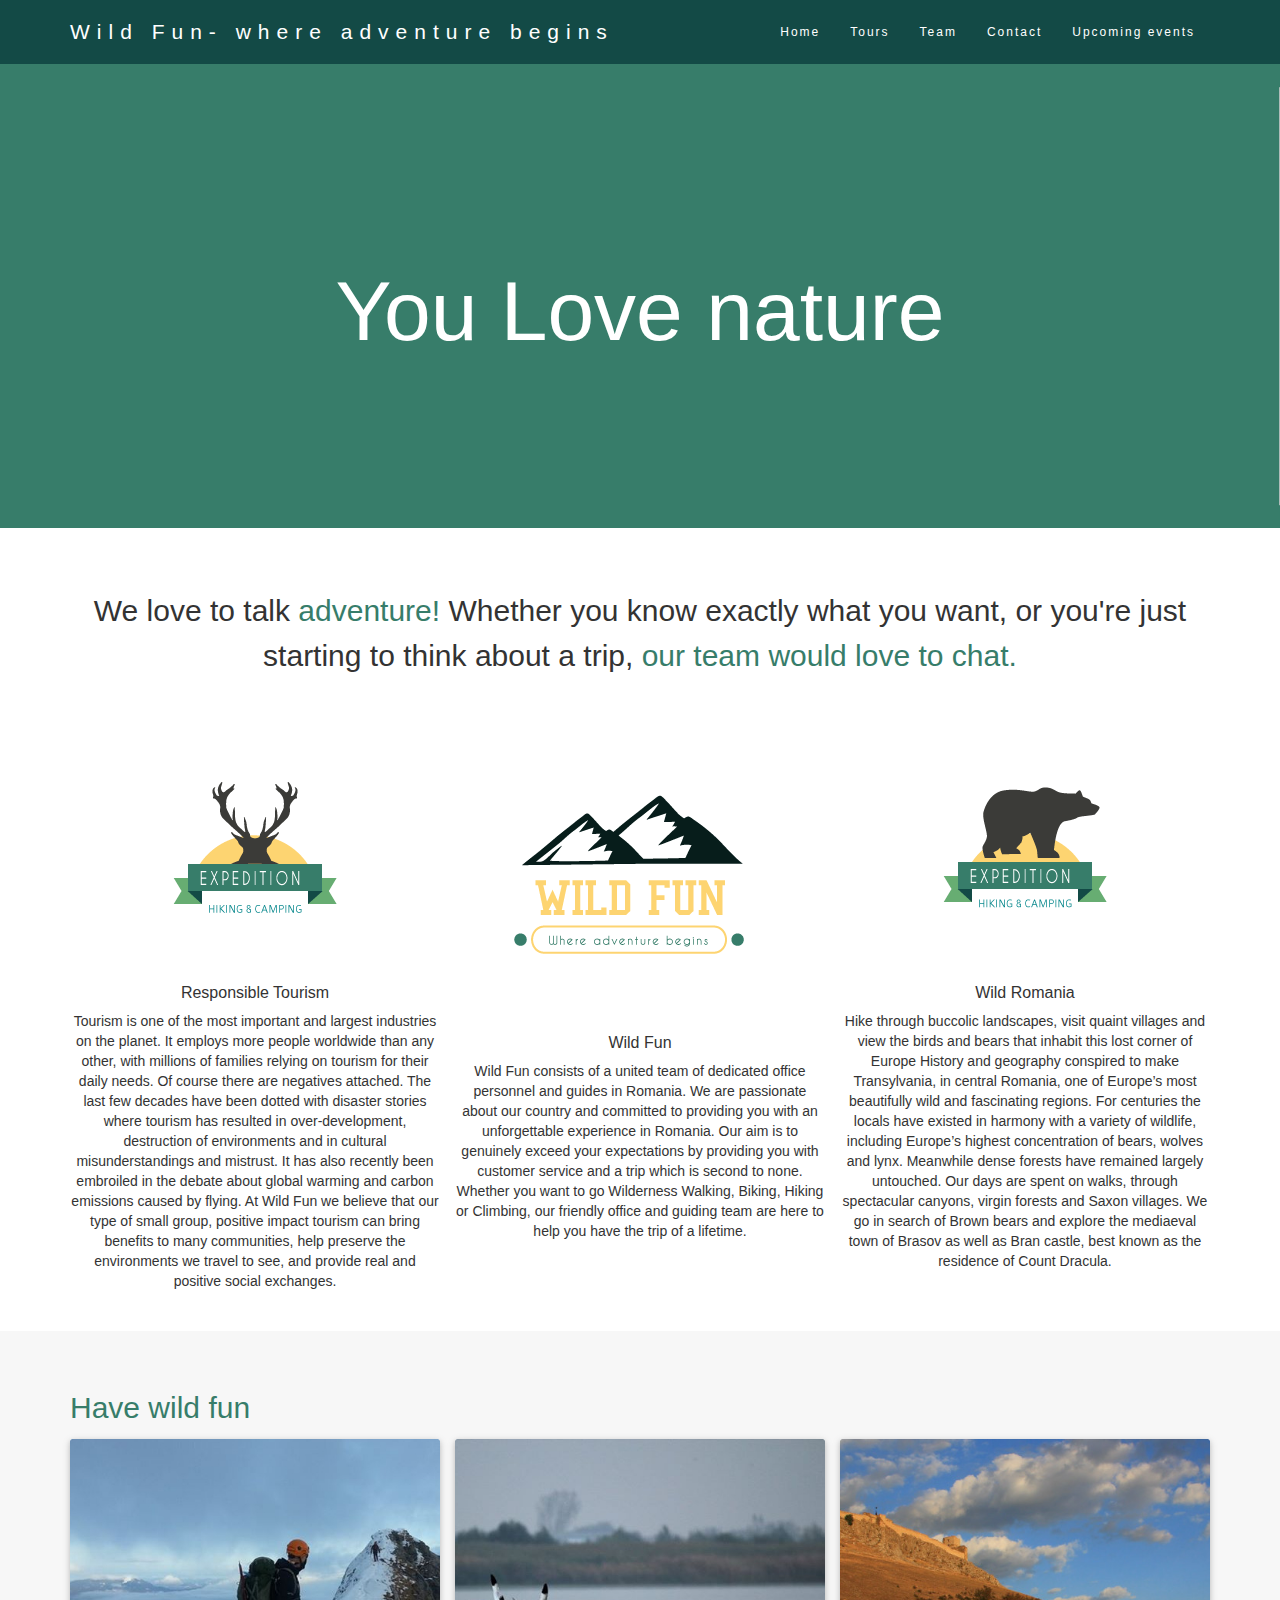
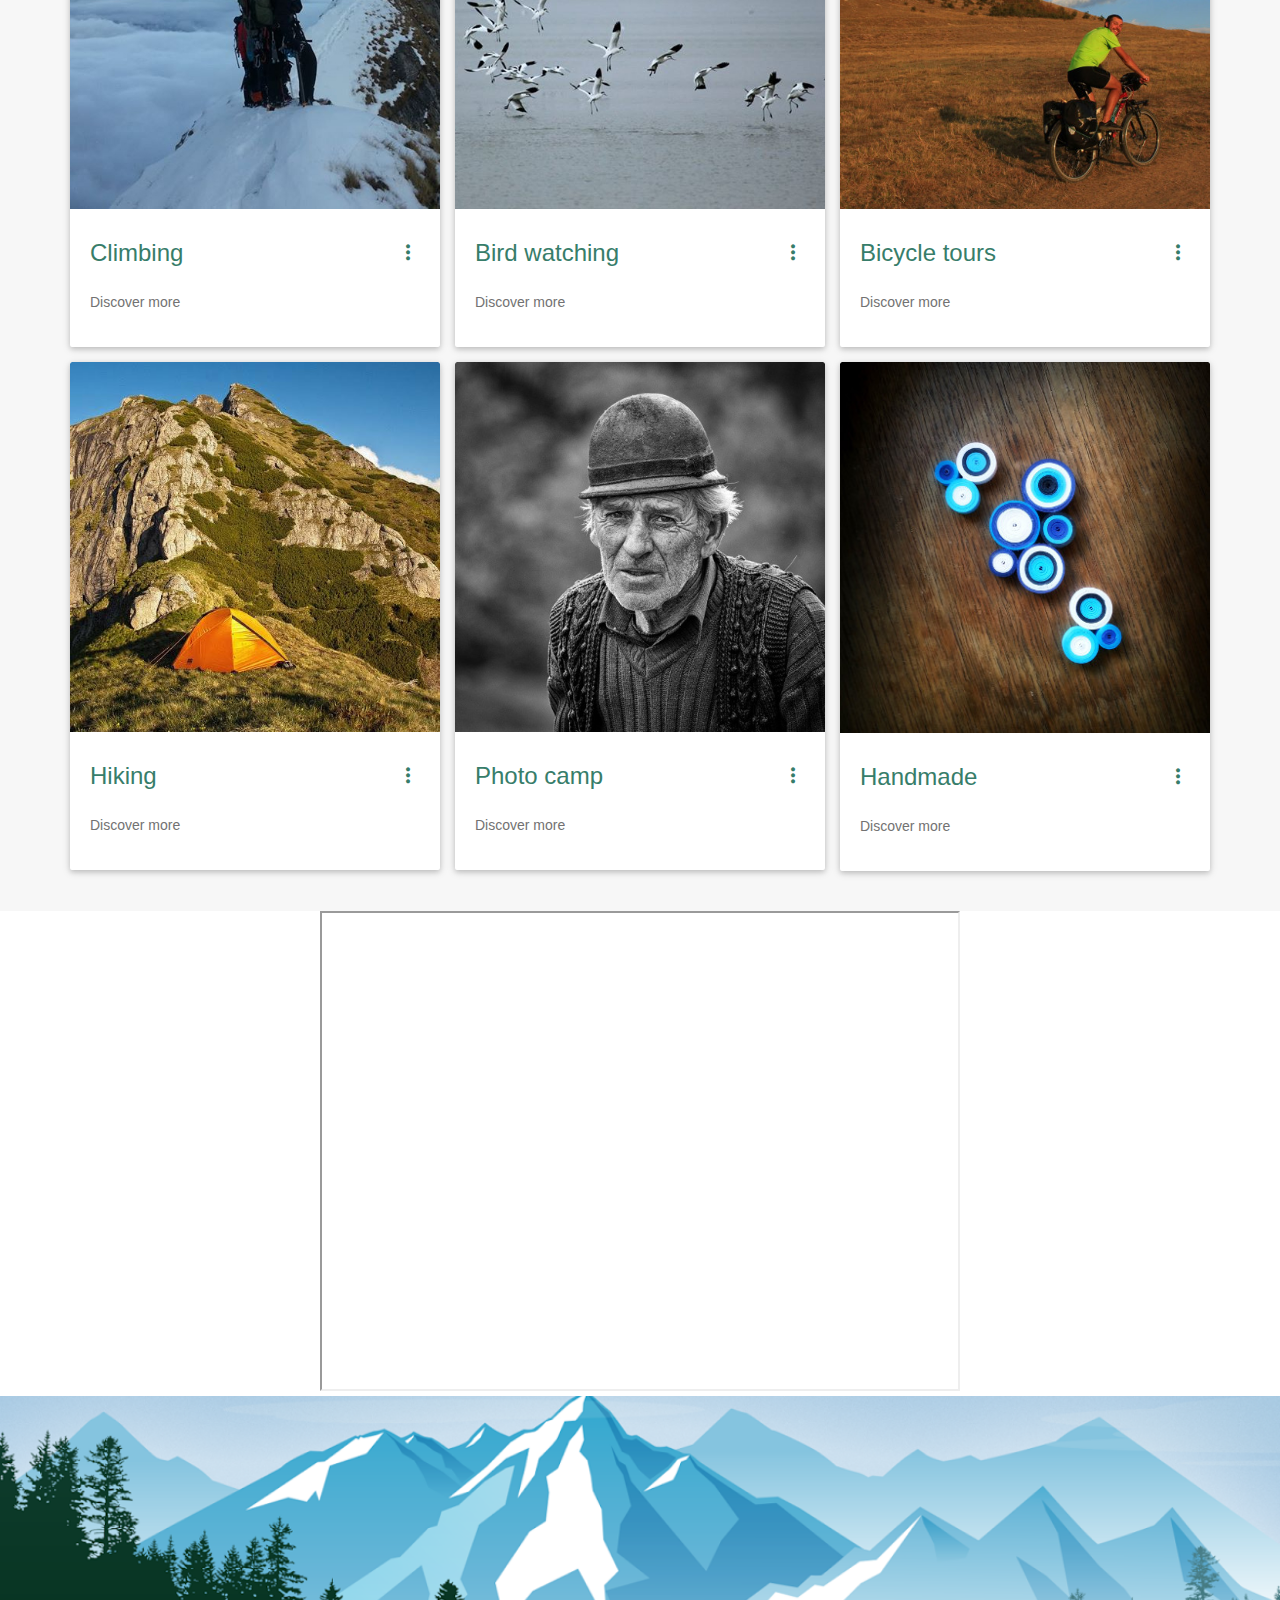
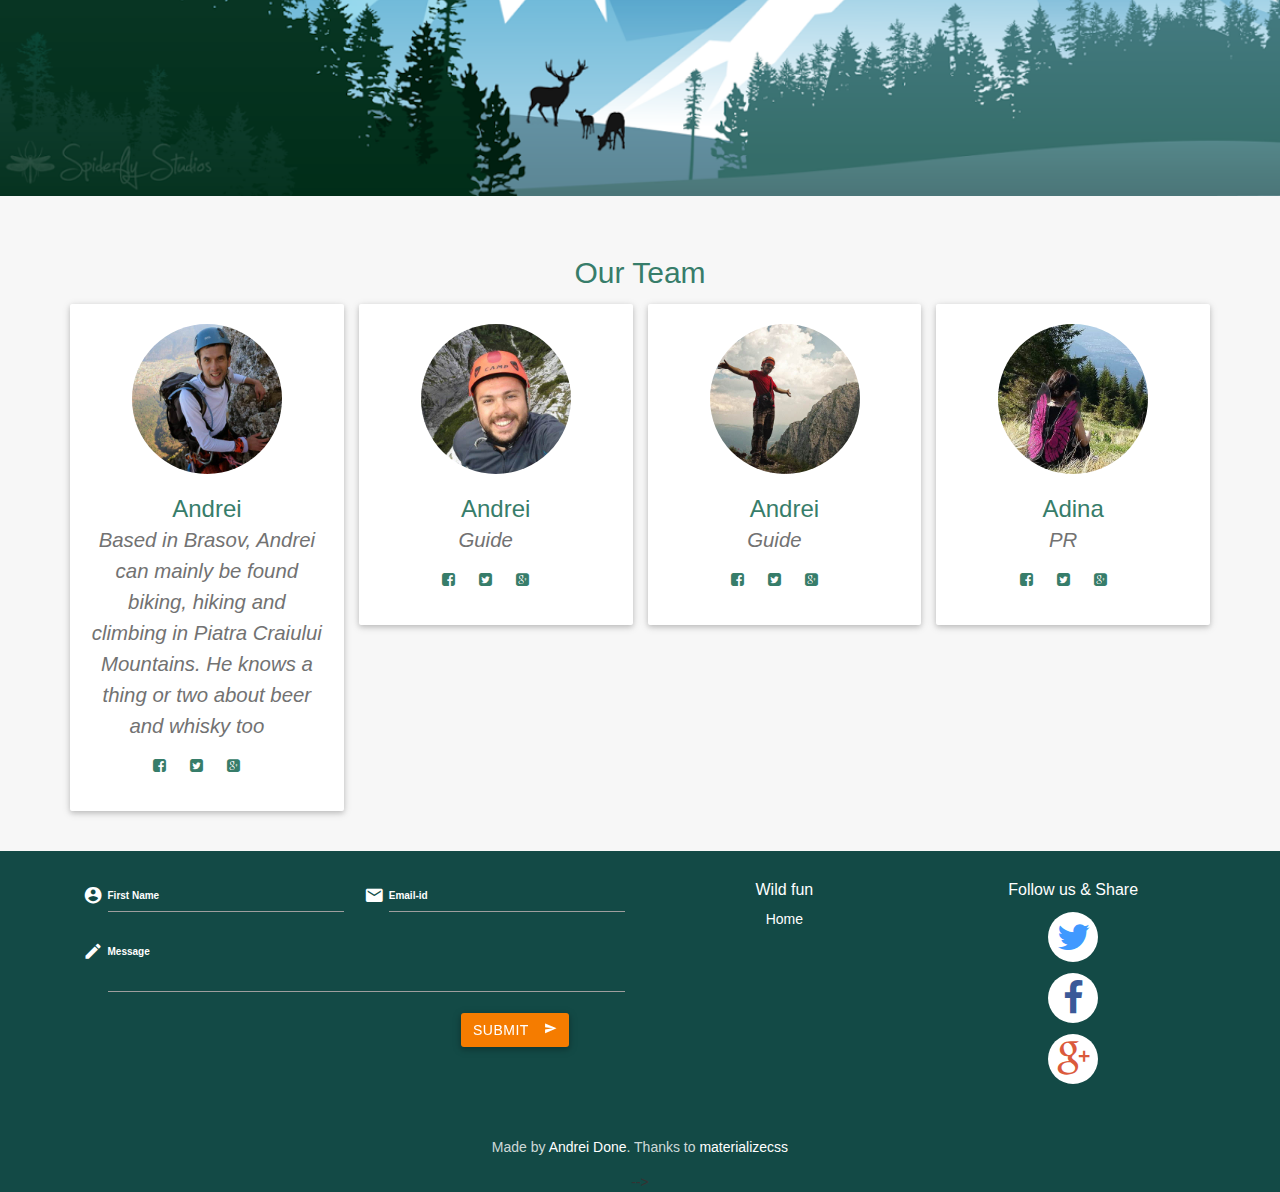
<file: index.html>
﻿<!DOCTYPE html>
<html>
<head>
    <meta http-equiv="Content-Type" content="text/html; charset=UTF-8" />
    <meta name="viewport" content="width=device-width, initial-scale=1, maximum-scale=1.0, user-scalable=no" />
    <meta name="theme-color" content="#2196F3">
    <title>Wild Fun</title>

    <!-- CSS  -->
    <link href="css/materialize.css" type="text/css" rel="stylesheet">
    <link href="css/style.css" type="text/css" rel="stylesheet">

    <link href="css/Bootstrap/bootstrap.min.css" type="text/css" rel="stylesheet">
    <link href="css/Bootstrap/FontAwesome/font-awesome.min.css" type="text/css" rel="stylesheet">

    <script src="js/modernizr.js"></script> <!-- Modernizr -->
</head>
<body id="top" class="scrollspy">

    <!-- Pre Loader -->
    <div id="loader-wrapper">
        <div id="loader"></div>

        <div class="loader-section section-left"></div>
        <div class="loader-section section-right"></div>
    </div>

    <!--Navigation-->
    <div class="navbar-fixed">
        <nav id="nav_f" class="default_color" role="navigation">
            <div class="container">
                <div class="nav-wrapper">
                    <a id="logo-container" href="#top" class="brand-logo">Wild Fun- where adventure begins</a>
                    <ul id="nav-mobile" class="right side-nav">
                        <li><a href="#intro">Home</a></li>
                        <li><a href="#work">Tours</a></li>
                        <li><a href="#team">Team</a></li>
                        <li><a href="#contact">Contact</a></li>
                        <li><a href="" target="_blank">Upcoming events</a></li>
                    </ul><a href="#" data-activates="nav-mobile" class="button-collapse"><i class="mdi-navigation-menu"></i></a>
                </div>
            </div>
        </nav>
    </div>

    <!--Hero-->
    <div class="section no-pad-bot" id="index-banner">
        <div class="container">
            <h1 class="text_h center header cd-headline letters type">
                <span>You Love</span>
                <span class="cd-words-wrapper waiting">
                    <b class="is-visible">nature</b>
                    <b>hiking</b>
                    <b>climbing</b>
                    <b>bicycle tours</b>
                    <b>bird watching</b>
                </span>
            </h1>
        </div>
    </div>

    <!--Intro and service-->
    <div id="intro" class="section scrollspy">
        <div class="container">
            <div class="row">
                <div class="col s12">
                    <h2 class="center header text_h2"> We love to talk <span class="span_h2"> adventure!  </span>Whether you know exactly what you want, or you're just starting to think about a trip, <span class="span_h2"> our team would love to chat.</span></h2>
                </div>

                <div class="col s12 m4 l4">
                    <div class="center promo promo-example">
                        <img class="activator" src="img/deer.png">
                        <h5 class="promo-caption">Responsible Tourism</h5>
                        <p class="light center">
                            Tourism is one of the most important and largest industries on the planet. It employs more people worldwide than any other, with millions of families relying on tourism for their daily needs. Of course there are negatives attached.

                            The last few decades have been dotted with disaster stories where tourism has resulted in over-development, destruction of environments and in cultural misunderstandings and mistrust. It has also recently been embroiled in the debate about global warming and carbon emissions caused by flying. At Wild Fun we believe that our type of small group, positive impact tourism can bring benefits to many communities, help preserve the environments we travel to see, and provide real and positive social exchanges.
                        </p>
                    </div>
                </div>
                <div class="col s12 m4 l4">
                    <div class="center promo promo-example">
                        <img class="activator" src="img/wildfun.png">
                        <h5 class="promo-caption">Wild Fun</h5>
                        <p class="light center">
                            Wild Fun consists of a united team of dedicated office personnel and guides in Romania. We are passionate about our country and committed to providing you with an unforgettable experience in Romania.
                            Our aim is to genuinely exceed your expectations by providing you with customer service and a trip which is second to none. Whether you want to go Wilderness Walking, Biking, Hiking or Climbing, our friendly office and guiding team are here to help you have the trip of a lifetime.
                        </p>
                    </div>
                </div>
                <div class="col s12 m4 l4">
                    <div class="center promo promo-example">
                        <img class="activator" src="img/bear.png">
                        <h5 class="promo-caption">Wild Romania</h5>
                        <p class="light center">
                            Hike through buccolic landscapes, visit quaint villages and view the birds and bears that inhabit this lost corner of Europe
                            History and geography conspired to make Transylvania, in central Romania, one of Europe’s most beautifully wild and fascinating regions. For centuries the locals have existed in harmony with a variety of wildlife, including Europe’s highest concentration of bears, wolves and lynx. Meanwhile dense forests have remained largely untouched. Our days are spent on walks, through spectacular canyons, virgin forests and Saxon villages. We go in search of Brown bears and explore the mediaeval town of Brasov as well as Bran castle, best known as the residence of Count Dracula.
                        </p>
                    </div>
                </div>
            </div>
        </div>
    </div>

    <!--Work-->
    <div class="section scrollspy" id="work">
        <div class="container">
            <h2 class="header text_b">Have wild fun </h2>
            <div class="row">
                <div class="col s12 m4 l4">
                    <div class="card">
                        <div class="card-image waves-effect waves-block waves-light">
                            <img class="activator" src="img/climb2.jpg">
                        </div>
                        <div class="card-content">
                            <span class="card-title activator grey-text text-darken-4">Climbing <i class="mdi-navigation-more-vert right"></i></span>
                            <p><a href="climbing.html">Discover more</a></p>
                        </div>
                        <div class="card-reveal">
                            <span class="card-title grey-text text-darken-4">Climbing <i class="mdi-navigation-close right"></i></span>
                            <p>Whether you're seeking adventure or just want to witness the beauty of nature from a different point of view, climbing in the Carpathians is a wonderful experience for any mountain lover.</p>
                        </div>
                    </div>
                </div>
                <div class="col s12 m4 l4">
                    <div class="card">
                        <div class="card-image waves-effect waves-block waves-light">
                            <img class="activator" src="img/birds1.jpg">
                        </div>
                        <div class="card-content">
                            <span class="card-title activator grey-text text-darken-4">Bird watching <i class="mdi-navigation-more-vert right"></i></span>
                            <p><a href="birdwatching.html">Discover more</a></p>
                        </div>
                        <div class="card-reveal">
                            <span class="card-title grey-text text-darken-4">Bird watching <i class="mdi-navigation-close right"></i></span>
                            <p>Here is some more information about this project that is only revealed once clicked on.</p>
                        </div>
                    </div>
                </div>
                <div class="col s12 m4 l4">
                    <div class="card">
                        <div class="card-image waves-effect waves-block waves-light">
                            <img class="activator" src="img/bike1.jpg">
                        </div>
                        <div class="card-content">
                            <span class="card-title activator grey-text text-darken-4">Bicycle tours <i class="mdi-navigation-more-vert right"></i></span>
                            <p><a href="bike.html">Discover more</a></p>
                        </div>
                        <div class="card-reveal">
                            <span class="card-title grey-text text-darken-4">Bicycle tours <i class="mdi-navigation-close right"></i></span>
                            <p>The hilly countryside of Romania is miracle of man and nature together. Learn its history and experience the authentic rural life on two wheels with our bycicle tours through the heart of the country.</p>
                        </div>
                    </div>
                </div>
                <div class="col s12 m4 l4">
                    <div class="card">
                        <div class="card-image waves-effect waves-block waves-light">
                            <img class="activator" src="img/hike1.jpg">
                        </div>
                        <div class="card-content">
                            <span class="card-title activator grey-text text-darken-4">Hiking <i class="mdi-navigation-more-vert right"></i></span>
                            <p><a href="hiking.html">Discover more</a></p>
                        </div>
                        <div class="card-reveal">
                            <span class="card-title grey-text text-darken-4">Hiking <i class="mdi-navigation-close right"></i></span>
                            <p>Experience nature at its best by hiking along the trails of the Carpathians, trying to see past the horizon and through the clouds. Wake up in a tent pitched in a remote place, walk trough the wet morning grass and enjoy life as it was truly meant to be.</p>
                        </div>
                    </div>
                </div>
                <div class="col s12 m4 l4">
                    <div class="card">
                        <div class="card-image waves-effect waves-block waves-light">
                            <img class="activator" src="img/photo1.jpg">
                        </div>
                        <div class="card-content">
                            <span class="card-title activator grey-text text-darken-4">Photo camp <i class="mdi-navigation-more-vert right"></i></span>
                            <p><a href="photo.html">Discover more</a></p>
                        </div>
                        <div class="card-reveal">
                            <span class="card-title grey-text text-darken-4">Photo camp <i class="mdi-navigation-close right"></i></span>
                            <p>Nature, with is raw beauty, is a great subject for any photography lover. Capture its uniqueness and create golden memories through the lens, looking for the one thing that makes your photography your own.</p>
                        </div>
                    </div>
                </div>
                <div class="col s12 m4 l4">
                    <div class="card">
                        <div class="card-image waves-effect waves-block waves-light">
                            <img class="activator" src="img/handmade.jpeg">
                        </div>
                        <div class="card-content">
                            <span class="card-title activator grey-text text-darken-4">Handmade <i class="mdi-navigation-more-vert right"></i></span>
                            <p><a href="handmade.html">Discover more</a></p>
                        </div>
                        <div class="card-reveal">
                            <span class="card-title grey-text text-darken-4">Handmade <i class="mdi-navigation-close right"></i></span>
                            <p>Here is some more information about this project that is only revealed once clicked on.</p>
                        </div>
                    </div>
                </div>
            </div>
        </div>
    </div>

    <!--Map-->
    <div class="map">
        <div class="map">
            <iframe src="https://www.google.com/maps/d/embed?mid=zwOrR7TuAQTs.kbjE5aA_DjcA" width="640" height="480"></iframe>
        </div>

        <!--Parallax-->
        <div class="parallax-container">
            <div class="parallax"><img src="img/parallax1.png"></div>
        </div>

        <!--Team-->
        <div class="section scrollspy" id="team">
            <div class="container">
                <h2 class="header text_b"> Our Team </h2>
                <div class="row">
                    <div class="col s12 m3">
                        <div class="card card-avatar">
                            <div class="waves-effect waves-block waves-light">
                                <img class="activator" src="img/profil1.jpg">
                            </div>
                            <div class="card-content">
                                <span class="card-title activator grey-text text-darken-4">
                                    Andrei <br />
                                    <small><em><a class="red-text text-darken-1" href="#">Based in Brasov, Andrei can mainly be found biking, hiking and climbing in Piatra Craiului Mountains. He knows a thing or two about beer and whisky too</a></em></small>
                                </span>
                                <p>
                                    <a class="blue-text text-lighten-2" href="https://www.facebook.com/realwildfun">
                                        <i class="fa fa-facebook-square"></i>
                                    </a>
                                    <a class="blue-text text-lighten-2" href="https://twitter.com/RealWildFun">
                                        <i class="fa fa-twitter-square"></i>
                                    </a>
                                    <a class="blue-text text-lighten-2" href="https://plus.google.com">
                                        <i class="fa fa-google-plus-square"></i>
                                    </a>
                                </p>
                            </div>
                        </div>
                    </div>
                    <div class="col s12 m3">
                        <div class="card card-avatar">
                            <div class="waves-effect waves-block waves-light">
                                <img class="activator" src="img/profil2.jpg">
                            </div>
                            <div class="card-content">
                                <span class="card-title activator grey-text text-darken-4">
                                    Andrei<br />
                                    <small><em><a class="red-text text-darken-1" href="#">Guide</a></em></small>
                                </span>
                                <p>
                                    <a class="blue-text text-lighten-2" href="https://www.facebook.com/realwildfun">
                                        <i class="fa fa-facebook-square"></i>
                                    </a>
                                    <a class="blue-text text-lighten-2" href="https://twitter.com/RealWildFun">
                                        <i class="fa fa-twitter-square"></i>
                                    </a>
                                    <a class="blue-text text-lighten-2" href="https://plus.google.com">
                                        <i class="fa fa-google-plus-square"></i>
                                    </a>
                                </p>
                            </div>
                        </div>
                    </div>
                    <div class="col s12 m3">
                        <div class="card card-avatar">
                            <div class="waves-effect waves-block waves-light">
                                <img class="activator" src="img/profil3.jpg">
                            </div>
                            <div class="card-content">
                                <span class="card-title activator grey-text text-darken-4">
                                    Andrei <br />
                                    <small><em><a class="red-text text-darken-1" href="#">Guide</a></em></small>
                                </span>
                                <p>
                                    <a class="blue-text text-lighten-2" href="https://www.facebook.com/realwildfun">
                                        <i class="fa fa-facebook-square"></i>
                                    </a>
                                    <a class="blue-text text-lighten-2" href="https://twitter.com/RealWildFun">
                                        <i class="fa fa-twitter-square"></i>
                                    </a>
                                    <a class="blue-text text-lighten-2" href="https://plus.google.com">
                                        <i class="fa fa-google-plus-square"></i>
                                    </a>
                                </p>
                            </div>
                        </div>
                    </div>
                    <div class="col s12 m3">
                        <div class="card card-avatar">
                            <div class="waves-effect waves-block waves-light">
                                <img class="activator" src="img/profil4.jpg">
                            </div>
                            <div class="card-content">
                                <span class="card-title activator grey-text text-darken-4">
                                    Adina<br />
                                    <small><em><a class="red-text text-darken-1" href="#">PR</a></em></small>
                                </span>
                                <p>
                                    <a class="blue-text text-lighten-2" href="https://www.facebook.com/realwildfun">
                                        <i class="fa fa-facebook-square"></i>
                                    </a>
                                    <a class="blue-text text-lighten-2" href="https://twitter.com/RealWildFun">
                                        <i class="fa fa-twitter-square"></i>
                                    </a>
                                    <a class="blue-text text-lighten-2" href="https://plus.google.com">
                                        <i class="fa fa-google-plus-square"></i>
                                    </a>
                                </p>
                            </div>
                        </div>
                    </div>
                </div>
            </div>
        </div>

        <!--Footer-->
        <footer id="contact" class="page-footer default_color scrollspy">
            <div class="container">
                <div class="row">
                    <div class="col l6 s12">
                        <form class="col s12">
                            <div class="row">
                                <div class="input-field col s6">
                                    <i class="mdi-action-account-circle prefix white-text"></i>
                                    <input id="icon_prefix" type="text" class="validate white-text">
                                    <label for="icon_prefix" class="white-text">First Name</label>
                                </div>
                                <div class="input-field col s6">
                                    <i class="mdi-communication-email prefix white-text"></i>
                                    <input id="icon_email" type="email" class="validate white-text">
                                    <label for="icon_email" class="white-text">Email-id</label>
                                </div>
                                <div class="input-field col s12">
                                    <i class="mdi-editor-mode-edit prefix white-text"></i>
                                    <textarea id="icon_prefix2" class="materialize-textarea white-text"></textarea>
                                    <label for="icon_prefix2" class="white-text">Message</label>
                                </div>
                                <div class="col offset-s7 s5">
                                    <button class="btn waves-effect waves-light red darken-1" type="submit" name="action">
                                        Submit
                                        <i class="mdi-content-send right white-text"></i>
                                    </button>
                                </div>
                            </div>
                        </form>
                    </div>
                    <div class="col l3 s12">
                        <h5 class="white-text">Wild fun</h5>
                        <ul>
                            <li><a class="white-text" href="#">Home</a></li>
                        </ul>
                    </div>
                    <div class="col l3 s12">
                        <h5 class="white-text">Follow us & Share</h5>
                        <ul class="social_size">
                            <li><a href="https://twitter.com/RealWildFun" class="icon-button twitter"><i class="fa fa-twitter"></i><span></span></a></li>
                            <li><a href="https://www.facebook.com/realwildfun" class="icon-button facebook"><i class="fa fa-facebook"></i><span></span></a></li>
                            <li><a href="http://plus.google.com" class="icon-button google-plus"><i class="fa fa-google-plus"></i><span></span></a></li>
                        </ul>
                    </div>
                </div>
            </div>
            <div class="footer-copyright default_color">
                <div class="container">
                    Made by <a class="white-text" href="https://www.facebook.com/lupul.nazdravan">Andrei Done</a>. Thanks to <a class="white-text" href="http://materializecss.com/">materializecss</a>
                </div>
            </div>-->
        </footer>

        <!--  Scripts-->
        <script src="https://code.jquery.com/jquery-2.1.1.min.js"></script>
        <script src="js/materialize.js"></script>
        <script src="js/init.js"></script>
        <script src="js/bootstrap.min.js"></script>
</body>
</html>
</file>
<file: css/style.css>
/* Custom Stylesheet */
/**
 *
 * Made By Andrei Done
 * Thanks for MaterializeCSS.com
 */

/*#####################social icons#######################*/
/* Wrapper */

@media only screen and (max-width: 700px) {
}

.icon-button {
    background-color: white;
    border-radius: 5rem;
    cursor: pointer;
    display: inline-block;
    font-size: 3.6rem;
    height: 5rem;
    line-height: 5rem;
    margin: 3px 5px;
    position: relative;
    text-align: center;
    -webkit-user-select: none;
    -moz-user-select: none;
    -ms-user-select: none;
    user-select: none;
    width: 5rem;
}

    /* Circle */
    .icon-button span {
        border-radius: 0;
        display: block;
        height: 0;
        left: 50%;
        margin: 0;
        position: absolute;
        top: 50%;
        -webkit-transition: all 0.3s;
        -moz-transition: all 0.3s;
        -o-transition: all 0.3s;
        transition: all 0.3s;
        width: 0;
    }

    .icon-button:hover span {
        width: 5rem;
        height: 5rem;
        border-radius: 5rem;
        margin: -2.5rem;
        color: white;
    }

.twitter span {
    background-color: #4099ff;
}

.facebook span {
    background-color: #3B5998;
}

.google-plus span {
    background-color: #db5a3c;
}

/* Icons */
.icon-button i {
    background: none;
    height: 5rem;
    left: 0;
    line-height: 5rem;
    position: absolute;
    top: 0;
    -webkit-transition: all 0.3s;
    -moz-transition: all 0.3s;
    -o-transition: all 0.3s;
    transition: all 0.3s;
    width: 5rem;
    z-index: 10;
}

    .icon-button i:hover {
        color: white !important;
    }

.fa-twitter {
    color: #4099ff;
}

.fa-facebook {
    color: #3B5998;
}

.fa-google-plus {
    color: #db5a3c;
}

.icon-button:hover .icon-twitter,
.icon-button:hover .icon-facebook,
.icon-button:hover .icon-google-plus {
    color: white;
}

/*######################################################*/

.default_color {
    background-color: #134A46 !important;
}

.default_color_text {
    color: #2196F3 !important;
}

.icon-block {
    padding: 0 15px;
}

#intro, #work, #team {
    padding-top: 4rem;
}

#index-banner {
    min-height: 232px;
    max-height: 464px;
    position: relative;
    background-color: #377D6A;
}

#nav_f {
    box-shadow: none !important;
    -webkit-box-shadow: none !important;
}

.text_h {
    padding: 15% 0;
    font-size: 6.0em;
    font-weight: 100;
    color: white;
}

.brand-logo {
    position: absolute;
    color: #fff;
    display: inline-block;
    font-size: 2.1rem;
    font-style: normal;
    font-weight: 100;
    padding: 0;
    letter-spacing: 7px;
}

/*.map{
    position: relative;
    padding-bottom: 75%; // This is the aspect ratio
    height: 0;
    overflow: hidden;
    }
    .map iframe {
        position: absolute;
        top: 0;
        left: 0;
        width: 100% !important;
        height: 100% !important;
    }
*/

.map {
    text-align: center;
}

.gallery {
    text-align: center;
}

.text_h2 {
    font-weight: 100;
    margin-bottom: 4%;
    line-height: 4.5rem;
}

.span_h2 {
    font-weight: 300;
    color: #377D6A;
}

.text_b {
    color: #377D6A;
}

.in {
    font-weight: 400 !important;
    font-style: normal !important;
}

.promo i {
    color: #134A46;
    font-size: 7rem;
    display: block;
}

.card-content a {
    color: #727272;
}

    .card-content a:hover {
        color: #134A46;
    }

#work, #team {
    background: rgb(247, 247, 247);
}

.text_pink {
    color: #EF9A9A;
}

nav ul a {
    font-size: 1.2rem;
    color: #FFF;
    letter-spacing: 2px;
    display: block;
    font-weight: 300;
    padding: 0px 15px;
}

.cd-headline.type .cd-words-wrapper {
    vertical-align: top;
    overflow: hidden;
}

    .cd-headline.type .cd-words-wrapper::after {
        /* vertical bar */
        content: '';
        position: absolute;
        right: 0;
        top: 50%;
        bottom: auto;
        -webkit-transform: translateY(-50%);
        -moz-transform: translateY(-50%);
        -ms-transform: translateY(-50%);
        -o-transform: translateY(-50%);
        transform: translateY(-50%);
        height: 90%;
        width: 1px;
        background-color: #aebcb9;
    }

    .cd-headline.type .cd-words-wrapper.waiting::after {
        -webkit-animation: cd-pulse 1s infinite;
        -moz-animation: cd-pulse 1s infinite;
        animation: cd-pulse 1s infinite;
    }

    .cd-headline.type .cd-words-wrapper.selected {
        background-color: #FFF;
    }

        .cd-headline.type .cd-words-wrapper.selected::after {
            visibility: hidden;
        }

        .cd-headline.type .cd-words-wrapper.selected b {
            color: #377D6A;
        }

.cd-headline.type b {
    visibility: hidden;
}

    .cd-headline.type b.is-visible {
        visibility: visible;
    }

.cd-headline.type i {
    position: absolute;
    visibility: hidden;
}

    .cd-headline.type i.in {
        position: relative;
        visibility: visible;
    }

@-webkit-keyframes cd-pulse {
    0% {
        -webkit-transform: translateY(-50%) scale(1);
        opacity: 1;
    }

    40% {
        -webkit-transform: translateY(-50%) scale(0.9);
        opacity: 0;
    }

    100% {
        -webkit-transform: translateY(-50%) scale(0);
        opacity: 0;
    }
}

@-moz-keyframes cd-pulse {
    0% {
        -moz-transform: translateY(-50%) scale(1);
        opacity: 1;
    }

    40% {
        -moz-transform: translateY(-50%) scale(0.9);
        opacity: 0;
    }

    100% {
        -moz-transform: translateY(-50%) scale(0);
        opacity: 0;
    }
}

@keyframes cd-pulse {
    0% {
        -webkit-transform: translateY(-50%) scale(1);
        -moz-transform: translateY(-50%) scale(1);
        -ms-transform: translateY(-50%) scale(1);
        -o-transform: translateY(-50%) scale(1);
        transform: translateY(-50%) scale(1);
        opacity: 1;
    }

    40% {
        -webkit-transform: translateY(-50%) scale(0.9);
        -moz-transform: translateY(-50%) scale(0.9);
        -ms-transform: translateY(-50%) scale(0.9);
        -o-transform: translateY(-50%) scale(0.9);
        transform: translateY(-50%) scale(0.9);
        opacity: 0;
    }

    100% {
        -webkit-transform: translateY(-50%) scale(0);
        -moz-transform: translateY(-50%) scale(0);
        -ms-transform: translateY(-50%) scale(0);
        -o-transform: translateY(-50%) scale(0);
        transform: translateY(-50%) scale(0);
        opacity: 0;
    }
}

/* Preloader */
#preloader {
    position: fixed;
    top: 0;
    left: 0;
    right: 0;
    bottom: 0;
    background-color: #fff; /* change if the mask should have another color then white */
    z-index: 1200; /* makes sure it stays on top */
}

#status {
    width: 200px;
    height: 200px;
    position: absolute;
    left: 50%; /* centers the loading animation horizontally one the screen */
    top: 50%; /* centers the loading animation vertically one the screen */
    background-image: url(../img/status.gif); /* path to your loading animation */
    background-repeat: no-repeat;
    background-position: center;
    margin: -100px 0 0 -100px; /* is width and height divided by two */
}

@media only screen and (max-width: 480px) {
    .text_h {
        padding: 4% 0;
        font-size: 5em;
        font-weight: 100;
        color: white;
    }
}

input, textarea {
    border-bottom: 1px solid #fff;
}

nav a.button-collapse {
    left: -25px;
}

.card-avatar .waves-effect {
    text-align: center;
    margin-top: 20px;
}

.card-avatar img {
    height: 150px;
    width: 150px;
    border-radius: 75px;
}

.card-avatar .card-content {
    text-align: center;
}

.card .card-content p {
    margin: 15px 0px;
}

.card-avatar .card-content i {
    font-size: 1.5rem;
}

.card-avatar .card-content .card-title {
    line-height: 30px !important;
}

.parallax-container {
    max-height: 400px;
}

footer.page-footer {
    margin-top: 0px !important;
}
</file>
